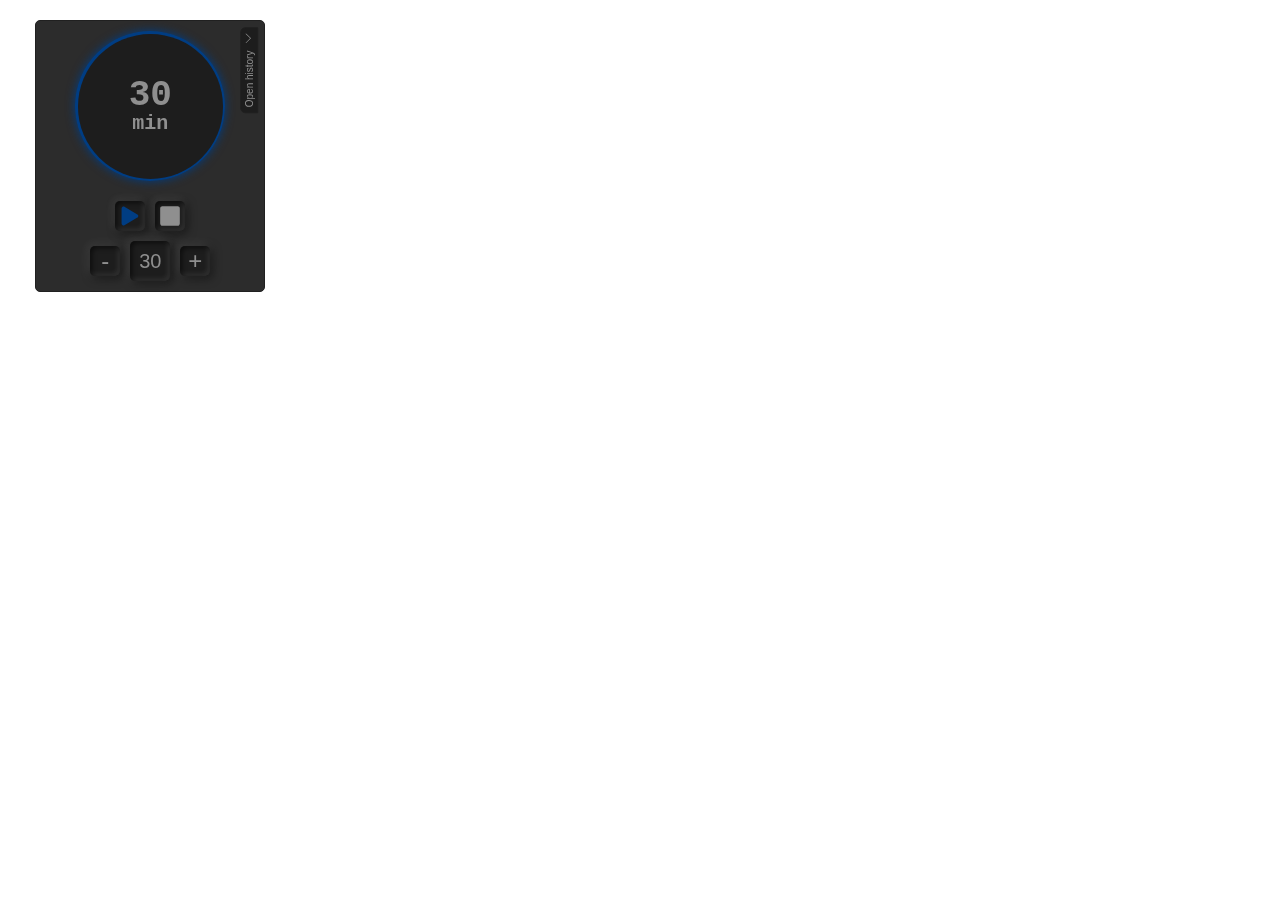
<file: index.html>
<!DOCTYPE html>
<html lang="en">
  <head>
    <meta charset="utf-8" />
    <meta name="viewport" content="width=device-width, initial-scale=1" />
    <link rel="stylesheet" href="./css/timer.css" />
    <title>Timer</title>
  </head>
  <body>
    <div class="wrapper">
      <div class="timer">
          <button title="click to open history" class="history-control" type="button">Open history
            <svg>
              <use href="./images/icons/symbol-defs.svg#icon-arrow"></use>
            </svg>
          </button>
        <div class="progress">
          <div class="display-time">
            <span class="timer-hour">30</span>
            <span class="timer-minute"> min</span>
          </div>
        </div>
        <div class="controls">
          <div class="timer-control">
          <button title="click to start timer"  class="btn start" type="button">
            <svg>
              <use href="./images/icons/symbol-defs.svg#icon-start"></use>
            </svg>
          </button>
          <button title="click to stop timer" class="btn stop" disabled type="button">
            <svg>
              <use href="./images/icons/symbol-defs.svg#icon-stop"></use>
            </svg>
          </button>
        </div>
          <div class="add-time"> <button class="btn minus" type="button">-</button>
          <input disabled class="timer-input" placeholder="30"></input>
          <button class="btn plus" type="button">+</button></div>
        </div>
      </div>
      <div class="history"></div>
    </div>
    <script src="./scripts/history-control.js"></script>
    <script src="./scripts/timer-control.js"></script>
  </body>
</html>
</file>
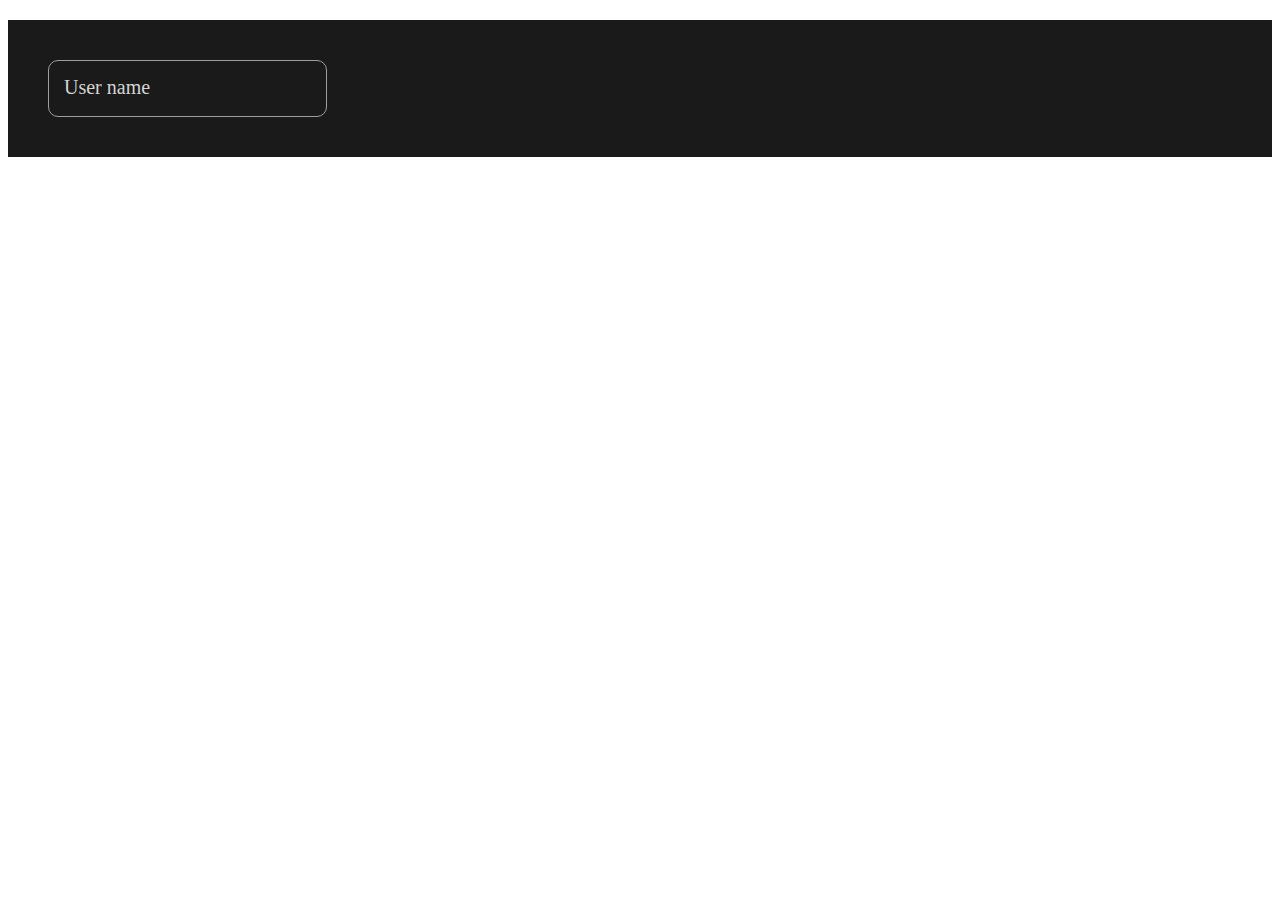
<file: input-anime-label.html>
<!DOCTYPE html>
<html lang="en">
<head>
  <meta charset="UTF-8">
  <meta name="viewport" content="width=device-width, initial-scale=1.0">
  <link rel="stylesheet" href="./css/input-anime-label.css">
  <title>Document</title>
</head>
<body>
  <form action="#">
    <div class="input-group">
      <input class="input" type="text" required name="user-name" id="user-name">
      <label class="label" for="user-name">User name</label>
    </div>
  </form>
</body>
</html>
</file>
<file: css/timer.css>
:root {
  --timer-shadow: inset 2px 2px 5px 0px rgba(0, 0, 0, 0.6), inset -2px -2px 5px 0px rgba(255, 255, 255, 0.1),
    -2px -2px 10px 0px rgba(255, 255, 255, 0.1), 2px 2px 10px 0px rgba(0, 0, 0, 0.6);
  --timer-background-color: #1d1d1d;
  --light-txt: rgb(143, 143, 143);
  --accent-blue: rgb(0, 61, 131);
}
* {
  margin: 0;
  padding: 0;
  box-sizing: border-box;
  user-select: none;
}
button:hover {
  cursor: pointer;
}
.wrapper {
  display: flex;
  width: 500px;
  height: auto;
  padding: 20px;
  justify-content: space-evenly;
  perspective: 400px;
  perspective-origin: 0 50%;
}
.timer,
.history {
  padding: 10px;
  border: 1px solid #202020;
  border-radius: 5px;
  background-color: #2c2c2c;
}
.timer {
  position: relative;
  display: flex;
  flex-direction: column;
  justify-content: center;
  align-items: center;
  width: 50%;
}
.history-control {
  position: absolute;
  padding: 2px 5px;
  top: 40px;
  right: -28px;
  transform: rotate(-90deg);
  border: 1px solid #202020;
  background-color: var(--timer-background-color);
  font-size: 10px;
  color: var(--light-txt);
  border-radius: 5px 5px 0px 0px;
}
.history-control svg {
  width: 10px;
  height: 10px;
  fill: var(--light-txt);
  transform: rotate(180deg);
  margin-left: 5px;
  transition: 0.3s;
}
.history-control:hover {
  box-shadow: 0px 0px 5px 0px var(--accent-blue);
}
.history {
  position: relative;
  width: 40%;
  transform: translate(-120%) rotateY(90deg) scaleY(0.7);
  z-index: -1;
  transition: 0.4s;
}

.active {
  transform: translate(0) rotateY(0) scaleY(1);
}

.progress {
  display: flex;
  justify-content: center;
  align-items: center;
  width: 150px;
  height: 150px;
  margin-bottom: 20px;
  background: conic-gradient(var(--accent-blue) 0 100%, var(--timer-background-color) 0 50%);
  border-radius: 50%;
  box-shadow: 0px 0px 10px 0px var(--accent-blue);
}
.display-time {
  display: flex;
  flex-direction: column;
  justify-content: center;
  align-items: center;
  width: 145px;
  height: 145px;
  border-radius: 50%;
  background-color: var(--timer-background-color);
  color: var(--light-txt);
}
.timer-hour,
.timer-minute,
.timer-seconds {
  font-family: 'Courier New', Courier, monospace;
  line-height: 1;
  font-weight: 800;
  /* color: var(--light-txt); */
}
.timer-hour {
  font-size: 36px;
}
.timer-minute {
  font-size: 20px;
}
.timer-seconds {
  font-size: 16px;
}
.controls,
.add-time,
.timer-control {
  display: flex;
  width: 100%;
  justify-content: center;
  align-items: center;
  gap: 10px;
}
.controls {
  flex-direction: column;
}

.timer-control svg {
  width: 20px;
  height: 20px;
}

.btn {
  display: flex;
  justify-content: center;
  align-content: center;
  flex-wrap: wrap;
  width: 30px;
  height: 30px;
  border-radius: 5px;
  border: none;
  background-color: var(--timer-background-color);
  box-shadow: var(--timer-shadow);
  font-size: 24px;
  line-height: 1;
  color: var(--light-txt);
}
.btn svg {
  fill: var(--accent-blue);
  transition: 0.3s;
}

.btn.start:hover svg {
  fill: rgb(29, 122, 29);
}
.btn.stop:hover svg {
  fill: rgb(155, 31, 31);
}

.active-timer {
  animation: timerPuls 1s linear infinite;
}
.btn:disabled svg{
  fill: var(--light-txt);
}
@keyframes timerPuls {
  0% {
    color: var(--light-txt);
  }
  50% {
    color: var(--accent-blue);
  }
  100% {
    color: var(--light-txt);
  }
}
.timer-input {
  width: 40px;
  height: 40px;
  border-radius: 5px;
  font-size: 20px;
  line-height: 1;
  text-align: center;
  padding: 3px;
  background-color: var(--timer-background-color);
  border: none;
  box-shadow: var(--timer-shadow);
  color: var(--light-txt);
}
.timer-input:focus {
  outline: none;
  user-select: none;
}
.btn:disabled {
  cursor: no-drop;
}
</file>
<file: css/input-anime-label.css>
.input-group {
  font-size: 1.25rem;
  position: relative;
  --primary: #2196f3;
}
form {
  margin-top: 20px;
  padding: 40px;
  background-color: #1a1a1a;
}
.input {
  all: unset;
  color: #fefefe;
  padding: 1rem;
  border: 1px solid #9e9e9e;
  border-radius: 10px;
  transition: 150ms cubic-bezier(0.4, 0, 0.2, 1);
}
.input:is(:focus, :valid) ~ label {
  transform: 
  translateY(-120%)
  scale(0.7);
  background-color: #1a1a1a;
  padding-inline: 0.3rem;
  color: var(--primary);
  
}
.input:is(:focus, :valid){
  border: 1px solid var(--primary);
}

.label {
  position: absolute;
  top: 1rem;
  left: 1rem;
  color: #d4d4d4;
  pointer-events: none;
  transition: 150ms cubic-bezier(0.4, 0, 0.2, 1);
}
</file>
